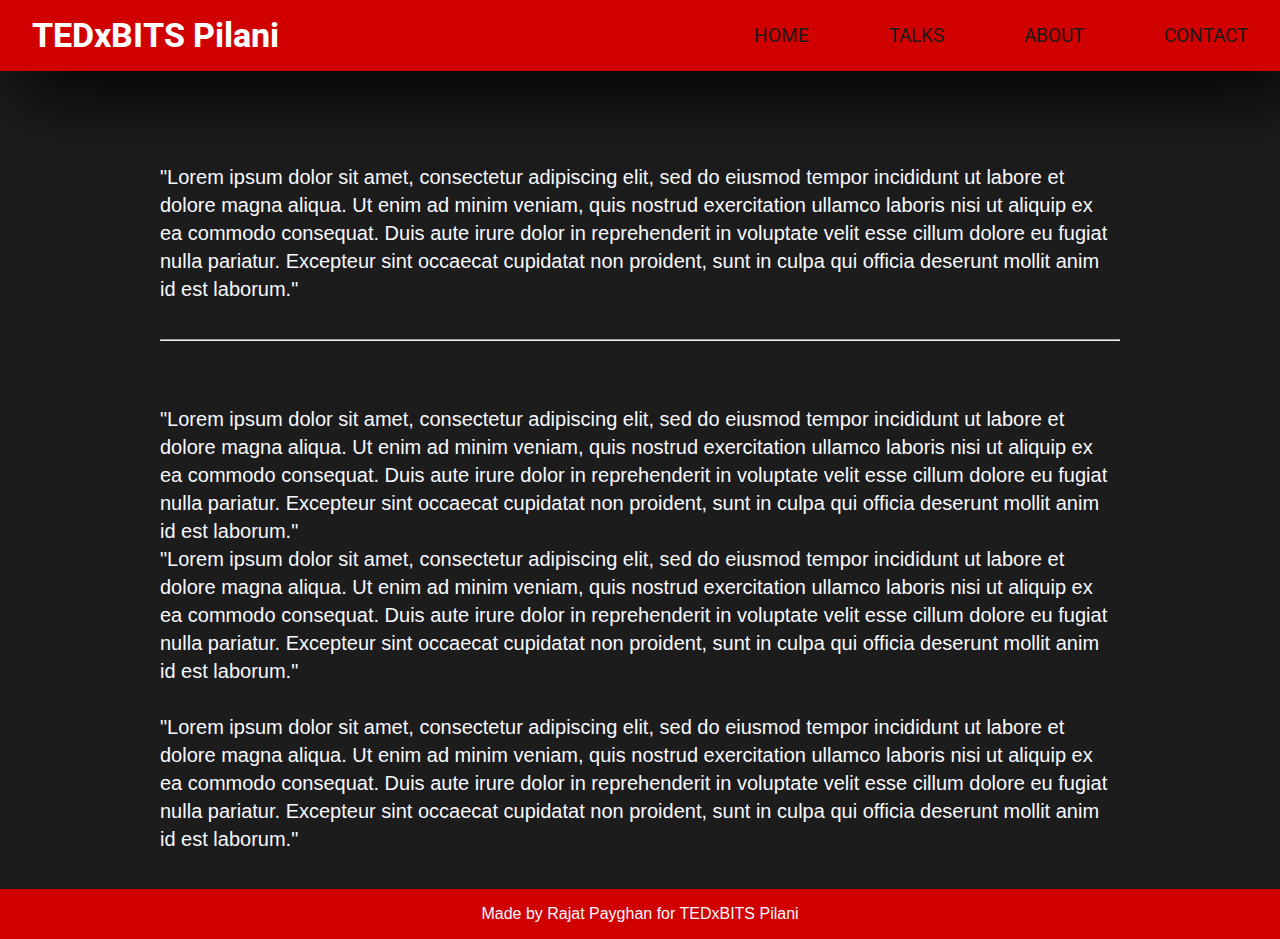
<file: index.html>
<!DOCTYPE html>
<html lang="en">

<head>
    <meta charset="UTF-8">
    <meta http-equiv="X-UA-Compatible" content="IE=edge">
    <meta name="viewport" content="width=device-width, initial-scale=1.0">
    <link rel="stylesheet" href="styles.css">
    <title>Hamburger Navbar by Rajat Payghan</title>
</head>

<body>
    <header class="header">
        <nav class="navbar">
            <a href="#" class="nav-logo">TEDxBITS Pilani</a>
            <ul class="nav-menu">
                <li class="nav-item">
                    <a href="#prologue" class="nav-link">HOME</a>
                </li>
                <li class="nav-item">
                    <a href="#" class="nav-link">TALKS</a>
                </li>
                <li class="nav-item">
                    <a href="#" class="nav-link">ABOUT</a>
                </li>
                <li class="nav-item">
                    <a href="form.html" class="nav-link">CONTACT</a>
                </li>
            </ul>
            <div class="hamburger">
                <span class="bar"></span>
                <span class="bar"></span>
                <span class="bar"></span>
            </div>
        </nav>
    </header>
</body>

<br></br> 

<section>
  <h1></h1>

  
<p style="white-space: pre-wrap;" href="prologue">

"Lorem ipsum dolor sit amet, consectetur adipiscing elit, sed do eiusmod tempor incididunt ut labore et dolore magna aliqua. Ut enim ad minim veniam, quis nostrud exercitation ullamco laboris nisi ut aliquip ex ea commodo consequat. Duis aute irure dolor in reprehenderit in voluptate velit esse cillum dolore eu fugiat nulla pariatur. Excepteur sint occaecat cupidatat non proident, sunt in culpa qui officia deserunt mollit anim id est laborum."
</p>
<br></br>
<hr>
<br></br>
<p style="white-space: pre-wrap;"> 
"Lorem ipsum dolor sit amet, consectetur adipiscing elit, sed do eiusmod tempor incididunt ut labore et dolore magna aliqua. Ut enim ad minim veniam, quis nostrud exercitation ullamco laboris nisi ut aliquip ex ea commodo consequat. Duis aute irure dolor in reprehenderit in voluptate velit esse cillum dolore eu fugiat nulla pariatur. Excepteur sint occaecat cupidatat non proident, sunt in culpa qui officia deserunt mollit anim id est laborum."
</p>

<p>
    "Lorem ipsum dolor sit amet, consectetur adipiscing elit, sed do eiusmod tempor incididunt ut labore et dolore magna aliqua. Ut enim ad minim veniam, quis nostrud exercitation ullamco laboris nisi ut aliquip ex ea commodo consequat. Duis aute irure dolor in reprehenderit in voluptate velit esse cillum dolore eu fugiat nulla pariatur. Excepteur sint occaecat cupidatat non proident, sunt in culpa qui officia deserunt mollit anim id est laborum."
</p>

<p style="white-space: pre-wrap;" >
"Lorem ipsum dolor sit amet, consectetur adipiscing elit, sed do eiusmod tempor incididunt ut labore et dolore magna aliqua. Ut enim ad minim veniam, quis nostrud exercitation ullamco laboris nisi ut aliquip ex ea commodo consequat. Duis aute irure dolor in reprehenderit in voluptate velit esse cillum dolore eu fugiat nulla pariatur. Excepteur sint occaecat cupidatat non proident, sunt in culpa qui officia deserunt mollit anim id est laborum."
</p>
  
</section>

<br></br>

<footer>
  Made by Rajat Payghan for TEDxBITS Pilani
</footer>


<script src="main.js"></script>
</html>
</file>
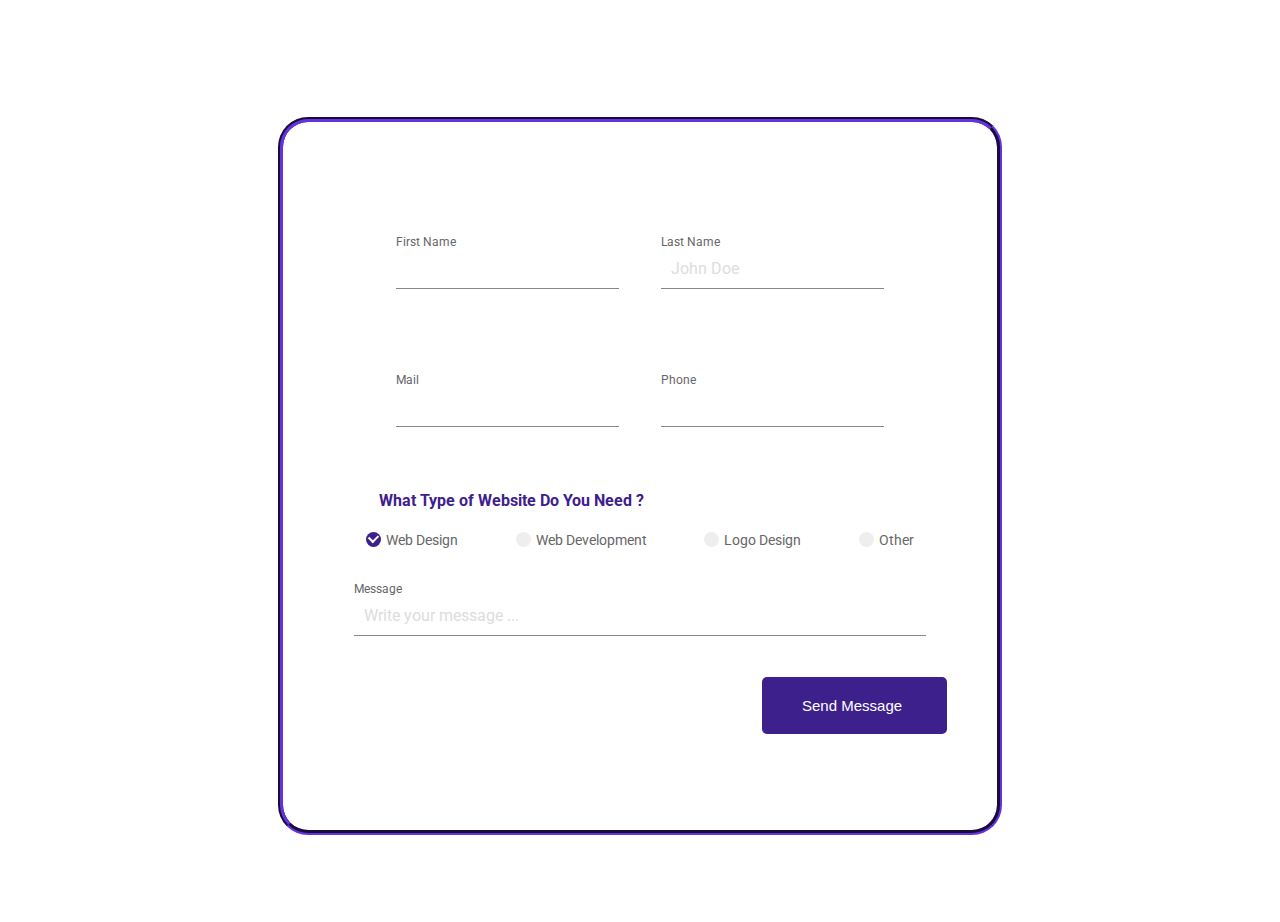
<file: form.html>
<!DOCTYPE html>
<html>
  <head>
    <title>TEDxBITS Pilani Form</title>
    <link rel="stylesheet" href="formstyles.css" >
    <link href="https://fonts.googleapis.com/css?family=Roboto:300,400,500,700" rel="stylesheet">


  </head>
  <body>
    <div class="main-block">
      <form name="form1" >
        <div class="info">
          <div class="first">

            <div class="name" id="name" style="float:left;">
                <label>First Name</label>
                <input class="fname" type="text" id="name" style="float: left;"> 
            </div>

            <div class="lastname">
              <label>Last Name</label>
              <input type="text" id="lastname" placeholder="John Doe" style="float: right;">  
            </div>

          </div>


          <div class="second">

            <div class="name" style="float:left;">
                <label>Mail</label>
                <input class="fname" type="text" name="name"  style="float: left;"> 
            </div>

            <div class="lastname">
              <label>Phone</label>
              <input type="text" name="lastname" placeholder="" style="float: right;">  
            </div>
            
          </div>
        
        </div>

        <h3 style="white-space">
          <p style="white-space">What Type of Website Do You Need ?</p>
        </h3>

       


        <div class="checkbox">
          
         

         
            <label class="container">Web Design
            <input type="checkbox" checked="checked">
            <span class="checkmark"></span>
          </label>
          
          <label class="container">Web Development
            <input type="checkbox">
            <span class="checkmark"></span>
          </label>

          <label class="container">Logo Design
            <input type="checkbox">
            <span class="checkmark"></span>
          </label>

          <label class="container">Other
            <input type="checkbox">
            <span class="checkmark"></span>
          </label>
        

        </div>

         <div class="message">
              <label>Message</label>
              <input type="text" name="message" placeholder="Write your message ..." style="float: right;">  
         </div>

        <button class="button" type="submit" onclick="showInput()" >Send Message</button>

            <div class="clear">&nbsp;</div>
            <div class="clear">&nbsp;</div>
            <div class="clear">&nbsp;</div>

 
      </form>

       
    </div>

  </body>

</html>
</file>
<file: styles.css>
@import url('https://fonts.googleapis.com/css2?family=Roboto:ital,wght@0,500;1,400&display=swap');

* {
    margin: 0;
    padding: 0;
    box-sizing: border-box;

}


nav-menu{
  background-color: #e62b1e;
  font-family: Helvetica, Sans-Serif;

}

body{
    background-color: #1c1c1c;

}

header{
  box-sizing: border-box;
  margin: 0;
  font-size: 70%;
  font-family: 'Lato', sans-serif;
} 

html {
    font-family: 'Lato', sans-serif;
    color: ghostwhite;
}

section h1 {
  font-size: 2rem;
  color: whitesmoke;
}

section p {
  font-size: 1.25rem;
  line-height: 140%;
}

section {
  width: 75%;
  margin: 0 auto;
  font-size: 1rem
}

li {
    list-style: none;
}

a {
    text-decoration: none;
}

footer {
  padding: 1em;
  text-align: center;
  background-color: #D10000;
  font-weight: 5 00;
}

.header{
   
}

.navbar {
    display: flex;
    justify-content: space-between;
    align-items: center;
    padding: 1rem 2rem;
    background-color: #D10000;
    -webkit-box-shadow: 20px 20px 75px #000;
    font-family: Roboto;
}

.hamburger {
    display: none;
}

.bar {
    display: block;
    width: 25px;
    height: 3px;
    margin: 5px auto;
    -webkit-transition: all 0.3s ease-in-out;
    transition: all 0.5s ease-in-out;
    flex-direction: column;
    background-color: #101010;
}

.nav-menu {
    display: flex;
    justify-content: space-between;
    align-items: center;
}

.nav-item {
    margin-left: 5rem;
}

.nav-link{
    font-size: 1.2rem;
    font-weight: 4 00;
    color: #1c1c1c;
}

.nav-link:hover{
    color: #ffffff;
}

.nav-logo {
    font-size: 2.1rem;
    font-weight: 750;
    color: #ffffff;
}

@media only screen and (max-width: 768px) {
    .nav-menu {
        position: fixed;
        right: -100%;
        top: 5rem;
        flex-direction: column;
        background-color: #ccc;
        width: 100%;
        border-radius: 10px;
        text-align: center;
        transition: 0.3s;
        box-shadow:
            0 10px 27px rgba(0, 0, 0, 0.05);
    }

    .nav-menu.active {
        right: 0;
    }

    .nav-item {
        margin: 2.5rem 0;

    }

    .hamburger {
        display: block;
        cursor: pointer;
    }

    .hamburger.active .bar:nth-child(2) {
        opacity: 0;
    }

    .hamburger.active .bar:nth-child(1) {
        -webkit-transform: translateY(8px) rotate(45deg);
        transform: translateY(8px) rotate(45deg);
    }

    .hamburger.active .bar:nth-child(3) {
        -webkit-transform: translateY(-8px) rotate(-45deg);
        transform: translateY(-8px) rotate(-45deg);
    }
}
</file>
<file: formstyles.css>
*{
  background-color: white;
}

html, body {
  min-height: 100%;
}

body, div, form, select, p { 
  padding: 1px;
  margin: 20px;
  outline: none;
  font-family: Roboto, Arial, sans-serif;
  font-size: 16px;
  color: #3E208D;
}


input {
  outline: none;
  font-family: Roboto, Arial, sans-serif;
  font-size: 16px;
  color: #3E208D;
}

input{
  padding: 10px;
  margin-bottom: 0px;
  background: transparent;
  border: none;
  border-bottom: 1px solid #888;
  display: flex;
}

label{
  padding: 0px;
  outline: none;
  font-family: Roboto, Arial, sans-serif;
  font-size: 12px;
  color: #666666;
}

h3 {
  padding-left: 25px;
  font-size: 20px;
}

form {
  background: white;
  border: solid #3E208D;
  border-radius: 30px;
  border-style: groove;
  border-width: 5px;

}

.form{
  display: flex;
  flex-flow: column wrap;
}




.main-block {
  display: flex;
  flex-direction: row;
  justify-content: center;
  align-items: center;
  height: 20%;
  padding: 10px;
  background: rgba(0, 0, 0, 0); 
}


.left-part, form {
  padding: 50px;
}
.left-part {
  text-align: justify;
}

      

      
.title {
  display: flex;
  align-items: center;
  margin-bottom: 20px;
}
      
.info {
  display: flex;
  flex-direction: column;
  flex-flow: column wrap
}
      
input[type=text]:hover{
  border-bottom: 2px solid #3E208D;     
}

input::placeholder {
  color: #ddd;
}
option:focus {
      border: none;
}
option {
      background: black; 
      border: none;
}

.checkbox{
  display: flex;
  align-items: right;
  flex-flow: row wrap;
  margin: 3px;

}

.checkbox input {
      margin: 0 0px 0 0;
      vertical-align: middle;

}

.checkbox a {
      color: #26a9e0;
      }

.checkbox a:hover {
      color: #85d6de;
      }

.btn-item, button {
 
      padding: 20px 40px;
      margin-top: 20px;
      border-radius: 5px; 
      border: none;
      background: #3E208D; 
      text-decoration: none;
      font-size: 15px;
      font-weight: 400;
      color: #fff;
      clear: both;
      text-align: center;
      }

button{

     width: 185px;
     overflow: hidden;
     display: flex;
     float: right;
     text-align: center;
}

.btn-item {
      display: inline-block;
      margin: 20px 5px 0;
      }



button:hover, .btn-item:hover {
      background: #4f329f;
      }

@media (min-width: 568px) {
      html, body {
      height: 100%;
      }

.main-block {
      flex-direction: row;
      height: calc(100% - 50px);
      }


.first{
  display: flex;
  flex-flow: row wrap;
  
}

.second{
  display: flex;
  align-items: right;
  flex-flow: row wrap;
}

.name{
  display: flex;
  flex-flow: column wrap;
  align-items: right;
  margin-right: 20px;
} 

.lastname{
  display: flex;
  flex-flow: column wrap;
  align-items: right;
  margin-right: 20px;
}


.email{
  display: flex;
  flex-flow: column wrap;
  align-items: right;
  margin-right: 20px;
} 

.phone{
  display: flex;
  flex-flow: column wrap;
  align-items: right;
  margin-right: 20px;
}

.message{
  display: flex;
  flex-flow: column wrap;
  align-items: right;
  margin-right: 20px;
} 



.mainsection {
  padding-left: 20px;

}





.checkbox-round {
    width: 1.3em;
    height: 1.3em;
    background-color: white;
    border-radius: 50%;
    vertical-align: middle;
    border: 1px solid #ddd;
    appearance: none;
    -webkit-appearance: none;
    outline: none;
    cursor: pointer;
}

.checkbox-round:checked {
    background-color: #3E208D;
}




.container {
  margin: 0 auto;
}

.round {
  position: relative;
}

.round label {
  background-color: #fff;
  border: 1px solid #ccc;
  border-radius: 50%;
  cursor: pointer;
  height: 28px;
  left: 0;
  position: absolute;
  top: 0;
  width: 28px;
}

.round label:after {
  border: 2px solid #fff;
  border-top: none;
  border-right: none;
  content: "";
  height: 6px;
  left: 7px;
  opacity: 0;
  position: absolute;
  top: 8px;
  transform: rotate(-45deg);
  width: 12px;
}

.round input[type="checkbox"] {
  visibility: hidden;
}

.round input[type="checkbox"]:checked + label {
  background-color: #66bb6a;
  backface-visibility: 50%;
  border-color: #66bb6a;
}

.round input[type="checkbox"]:checked + label:after {
  opacity: 1;
}


.container {
  display: block;
  position: relative;
  padding-left: 20px;
  margin-bottom: 12px;
  cursor: pointer;
  font-size: 14px;
  -webkit-user-select: none;
  -moz-user-select: none;
  -ms-user-select: none;
  user-select: none;
  
}

/* Hide the browser's default checkbox */
.container input {
  position: absolute;
  opacity: 0;
  cursor: pointer;
  height: 0;
  width: 0;
}

/* Create a custom checkbox */
.checkmark {
  position: absolute;
  top: 0;
  left: 0;
  height: 15px;
  width: 15px;
  background-color: #eee;
  
border-radius: 15px;
}

/* On mouse-over, add a grey background color */
.container:hover input ~ .checkmark {
  background-color: #ccc;
}

/* When the checkbox is checked, add a blue background */
.container input:checked ~ .checkmark {
  background-color: #3E208D;
}

/* Create the checkmark/indicator (hidden when not checked) */
.checkmark:after {
  content: "";
  position: absolute;
  display: none;
}

/* Show the checkmark when checked */
.container input:checked ~ .checkmark:after {
  display: block;
}

/* Style the checkmark/indicator */
.container .checkmark:after {
  left: 4px;
  top: 1px;
  width: 5px;
  height: 7px;
  border: solid white;
  border-width: 0 2px 2px 0;
  -webkit-transform: rotate(45deg);
  -ms-transform: rotate(45deg);
  transform: rotate(45deg);
}
</file>
